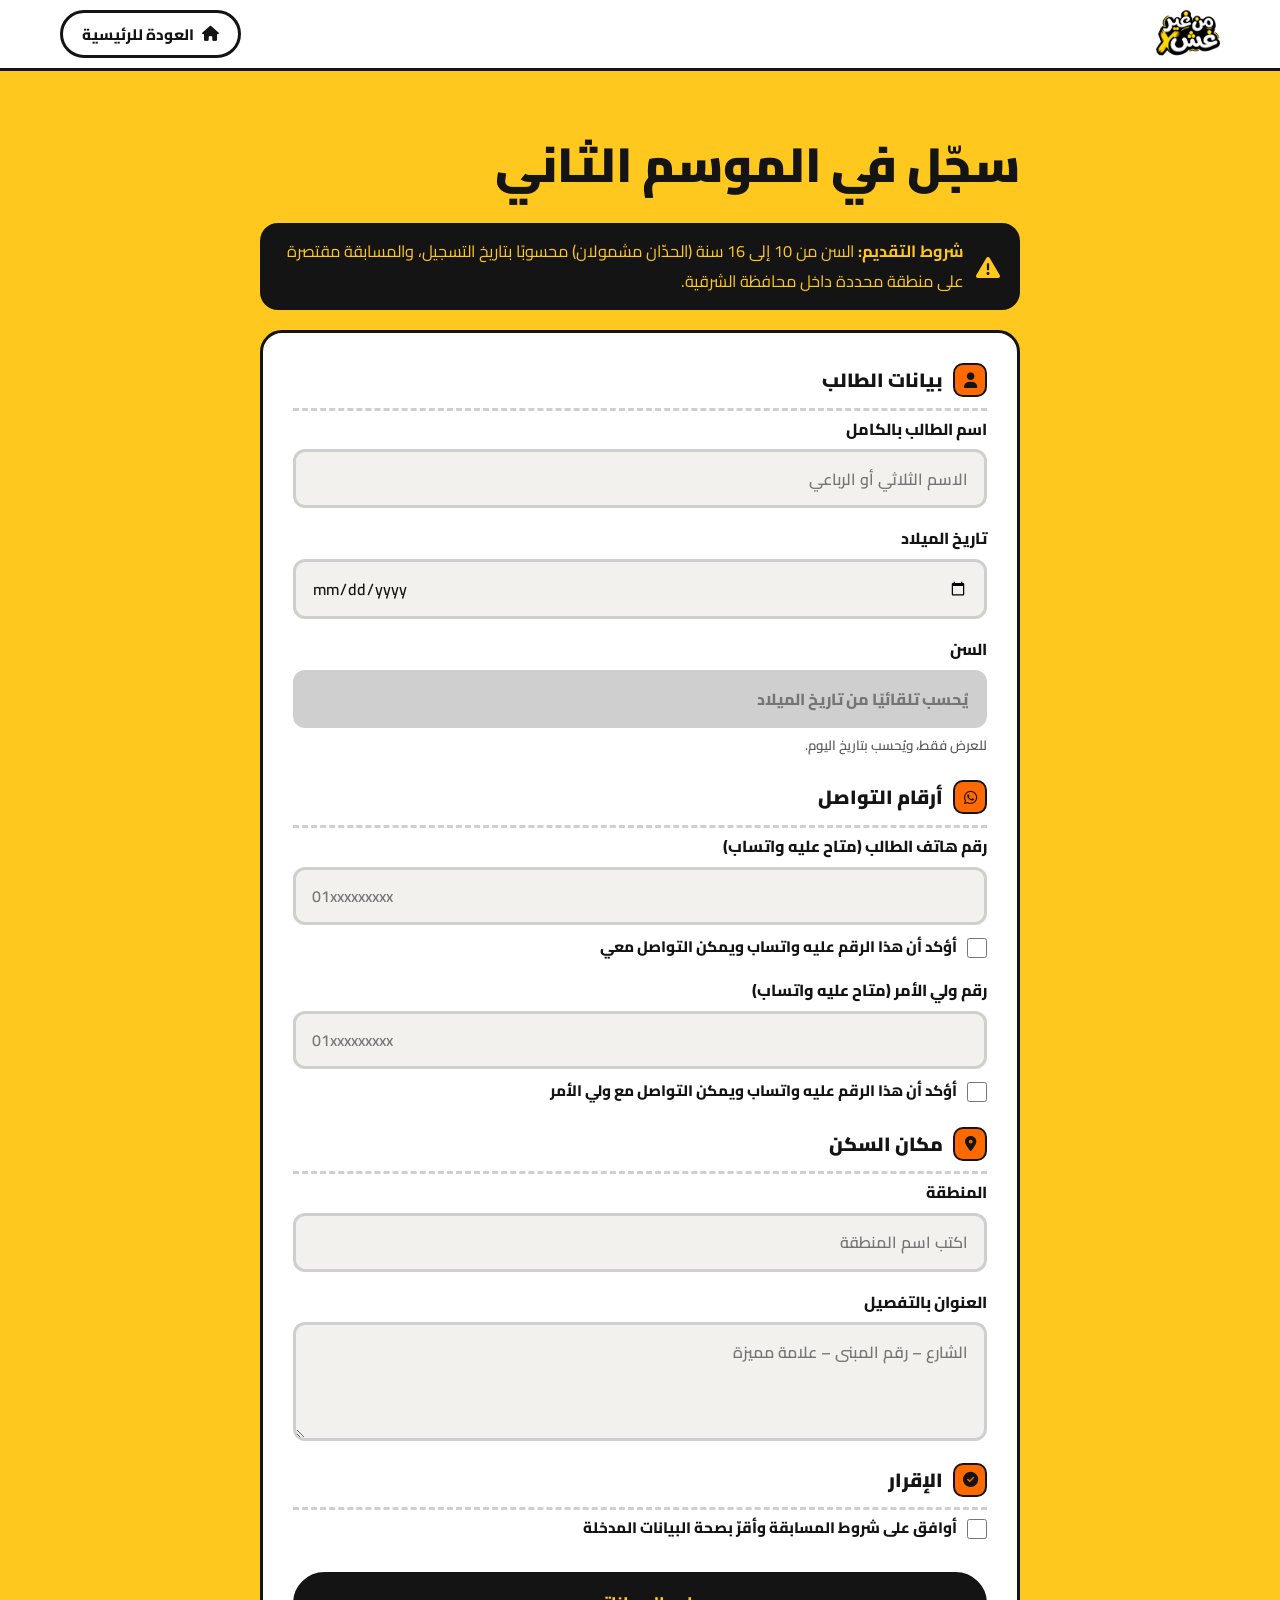
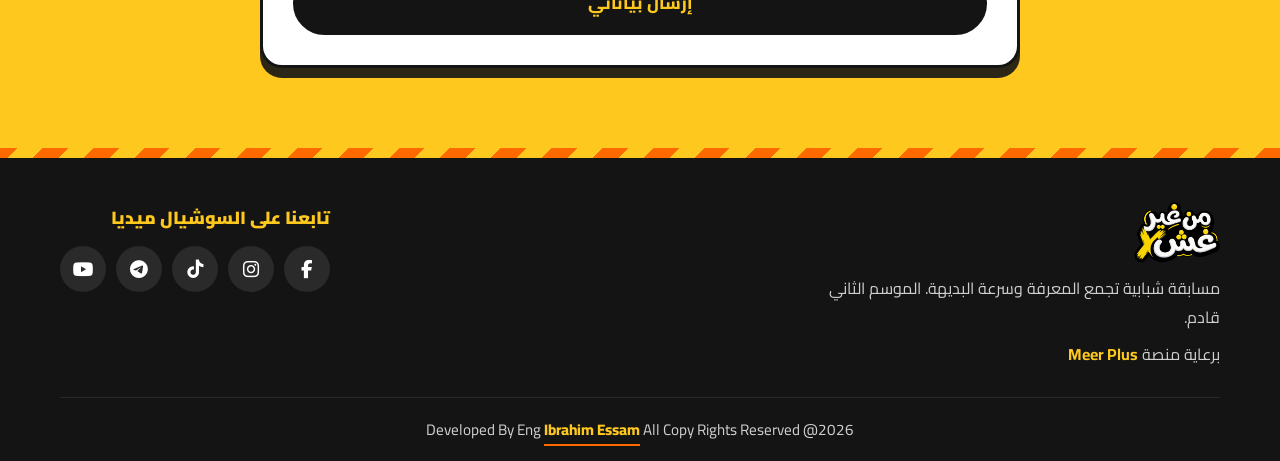
<file: register.html>
<!DOCTYPE html>
<html lang="ar" dir="rtl">
<head>
<meta charset="UTF-8">
<meta name="viewport" content="width=device-width, initial-scale=1">
<script>document.documentElement.classList.add("js")</script>
<title>التسجيل – من غير غش الموسم الثاني</title>
<meta name="description" content="سجّل بياناتك للمشاركة في مسابقة من غير غش الموسم الثاني.">
<meta name="author" content="Ibrahim Essam">
<meta name="robots" content="index, follow">
<meta name="theme-color" content="#FFC81E">
<meta property="og:title" content="التسجيل – من غير غش الموسم الثاني">
<meta property="og:description" content="سجّل بياناتك للمشاركة في مسابقة من غير غش الموسم الثاني.">
<meta property="og:type" content="website">
<meta property="og:locale" content="ar_EG">
<meta name="twitter:card" content="summary">
<link rel="preconnect" href="https://fonts.googleapis.com">
<link rel="preconnect" href="https://fonts.gstatic.com" crossorigin>
<link href="https://fonts.googleapis.com/css2?family=Cairo:wght@400;600;800;900&display=swap" rel="stylesheet">
<link rel="stylesheet" href="https://cdnjs.cloudflare.com/ajax/libs/font-awesome/6.5.2/css/all.min.css">
<link rel="icon" type="image/png" href="assets/favicon.png">
<link rel="stylesheet" href="style.css">
</head>
<body class="reg">
<div class="loader" id="loader" aria-hidden="true">
  <div class="loader__box"><span class="loader__mark">؟!</span><p>من غير غش</p><div class="loader__bar"><i></i></div></div>
</div>
<a class="skip" href="#main">تخطي إلى المحتوى</a>
<header class="nav" id="nav">
  <div class="wrap nav__in">
    <a class="logo" href="index.html" aria-label="من غير غش – الصفحة الرئيسية">
      <img src="assets/logo.png" alt="" width="64" height="48">
    </a>
    <button class="burger" id="burger" type="button" aria-label="فتح القائمة" aria-expanded="false" aria-controls="menu"><span></span><span></span><span></span></button>
    <nav class="menu" id="menu" aria-label="التنقل الرئيسي">
      <a href="index.html" class="btn btn--sm btn--ghost"><i class="fa-solid fa-house"></i> العودة للرئيسية</a>
    </nav>
  </div>
</header>
<main id="main" class="regpage">
  <div class="wrap wrap--narrow">
    <h1 class="reg__t" data-in style="--i:0">سجّل في الموسم الثاني</h1>
    <div class="notice" role="note" data-in style="--i:1"><i class="fa-solid fa-triangle-exclamation"></i>
      <p><strong>شروط التقديم:</strong> السن من 10 إلى 16 سنة (الحدّان مشمولان) محسوبًا بتاريخ التسجيل، والمسابقة مقتصرة على منطقة محددة داخل محافظة الشرقية.</p></div>
    <div class="msg msg--no" id="closedMsg" role="alert" hidden></div>

    <form id="regForm" class="form" novalidate autocomplete="on" data-in style="--i:2">
      <fieldset class="grp"><legend><i class="fa-solid fa-user"></i> بيانات الطالب</legend>
        <div class="field"><label for="name">اسم الطالب بالكامل</label>
          <input id="name" name="name" type="text" required minlength="8" autocomplete="name" placeholder="الاسم الثلاثي أو الرباعي">
          <small class="err" aria-live="polite"></small></div>
        <div class="field"><label for="birth">تاريخ الميلاد</label>
          <input id="birth" name="birth" type="date" required autocomplete="bday">
          <small class="err" aria-live="polite"></small></div>
        <div class="field"><label for="age">السن</label>
          <input id="age" type="text" readonly tabindex="-1" placeholder="يُحسب تلقائيًا من تاريخ الميلاد" aria-live="polite">
          <small class="hint">للعرض فقط، ويُحسب بتاريخ اليوم.</small></div>
      </fieldset>

      <fieldset class="grp"><legend><i class="fa-brands fa-whatsapp"></i> أرقام التواصل</legend>
        <div class="field"><label for="phone">رقم هاتف الطالب (متاح عليه واتساب)</label>
          <input id="phone" name="phone" type="tel" inputmode="numeric" dir="ltr" required placeholder="01xxxxxxxxx" maxlength="11" autocomplete="tel">
          <small class="err" aria-live="polite"></small></div>
        <div class="field field--check"><label class="check"><input type="checkbox" id="phoneWa" required> أؤكد أن هذا الرقم عليه واتساب ويمكن التواصل معي</label>
          <small class="err" aria-live="polite"></small></div>
        <div class="field"><label for="parent">رقم ولي الأمر (متاح عليه واتساب)</label>
          <input id="parent" name="parent" type="tel" inputmode="numeric" dir="ltr" required placeholder="01xxxxxxxxx" maxlength="11">
          <small class="err" aria-live="polite"></small></div>
        <div class="field field--check"><label class="check"><input type="checkbox" id="parentWa" required> أؤكد أن هذا الرقم عليه واتساب ويمكن التواصل مع ولي الأمر</label>
          <small class="err" aria-live="polite"></small></div>
      </fieldset>

      <fieldset class="grp"><legend><i class="fa-solid fa-location-dot"></i> مكان السكن</legend>
        <div class="field"><label for="area">المنطقة</label>
            <input id="area" name="area" type="text" required minlength="2" maxlength="60" autocomplete="off" placeholder="اكتب اسم المنطقة">
            <small class="err" aria-live="polite"></small></div>
        <div class="field"><label for="address">العنوان بالتفصيل</label>
          <textarea id="address" name="address" rows="3" required minlength="10" maxlength="300" autocomplete="street-address" placeholder="الشارع – رقم المبنى – علامة مميزة"></textarea>
          <small class="err" aria-live="polite"></small></div>
      </fieldset>

      <!-- Honeypot against bots: must stay empty -->
      <div class="hp" aria-hidden="true"><label>الموقع <input type="text" name="website" id="website" tabindex="-1" autocomplete="off"></label></div>

      <fieldset class="grp"><legend><i class="fa-solid fa-circle-check"></i> الإقرار</legend>
        <div class="field"><label class="check"><input type="checkbox" id="agree" required> أوافق على شروط المسابقة وأقرّ بصحة البيانات المدخلة</label>
          <small class="err" aria-live="polite"></small></div>
      </fieldset>

      <button class="btn btn--block" id="submitBtn" type="submit"><span class="btn__t">إرسال بياناتي</span><span class="spin" hidden></span></button>
      <div class="msg" id="formMsg" role="status" aria-live="polite" hidden></div>
    </form>
  </div>
</main>
<footer class="foot">
  <div class="foot__stripe" aria-hidden="true"></div>
  <div class="wrap foot__in">
    <div class="foot__brand">
      <a class="logo" href="index.html" aria-label="من غير غش – الصفحة الرئيسية"><img src="assets/logo.png" alt="" width="86" height="64" loading="lazy"></a>
      <p>مسابقة شبابية تجمع المعرفة وسرعة البديهة. الموسم الثاني قادم.</p>
      <p class="foot__sp">برعاية منصة <b>Meer Plus</b></p>
    </div>
    <div class="foot__soc">
      <h3>تابعنا على السوشيال ميديا</h3>
      <!-- Links come from config.js (SOCIAL). An icon without a valid URL is hidden. -->
      <div class="social">
        <a href="#" data-social="facebook" target="_blank" rel="noopener" aria-label="فيسبوك"><i class="fa-brands fa-facebook-f"></i></a>
        <a href="#" data-social="instagram" target="_blank" rel="noopener" aria-label="إنستجرام"><i class="fa-brands fa-instagram"></i></a>
        <a href="#" data-social="tiktok" target="_blank" rel="noopener" aria-label="تيك توك"><i class="fa-brands fa-tiktok"></i></a>
        <a href="#" data-social="telegram" target="_blank" rel="noopener" aria-label="تيليجرام"><i class="fa-brands fa-telegram"></i></a>
        <a href="#" data-social="youtube" target="_blank" rel="noopener" aria-label="يوتيوب"><i class="fa-brands fa-youtube"></i></a>
      </div>
    </div>
  </div>
  <div class="wrap foot__bar">
    <p dir="ltr">Developed By Eng <a class="dev" id="devLink" href="#" target="_blank" rel="noopener"><bdi>Ibrahim Essam</bdi></a> All Copy Rights Reserved @2026</p>
  </div>
</footer>
<script src="config.js"></script>
<script src="script.js" defer></script>
</body>
</html>
</file>
<file: style.css>
/* ===== Tokens ===== */
:root {
  --orange: #FF6A00;
  --orange-d: #D95500;
  --yellow: #FFC81E;
  --ink: #141414;
  --g8: #2A2A2A;
  --g6: #5A5A5A;
  --g3: #CFCFCF;
  --g1: #F2F1EE;
  --white: #fff;
  --r: 18px;
  --nav-h: 68px;
  --sh: 0 10px 0 rgba(20, 20, 20, .9);
  --ease: cubic-bezier(.22, 1, .36, 1);
}

* {
  box-sizing: border-box;
  margin: 0;
  padding: 0;
}

html {
  scroll-behavior: smooth;
  scroll-padding-top: 84px;
  -webkit-text-size-adjust: 100%;
}

body {
  font-family: 'Cairo', system-ui, sans-serif;
  color: var(--ink);
  background: var(--white);
  line-height: 1.8;
  overflow-x: clip;
}

img,
iframe {
  max-width: 100%;
  display: block;
}

a {
  color: inherit;
  text-decoration: none;
}

button {
  font-family: inherit;
}

:focus-visible {
  outline: 3px solid var(--ink);
  outline-offset: 3px;
}

.foot :focus-visible,
.sec--dark :focus-visible {
  outline-color: var(--yellow);
}

.wrap {
  width: min(1160px, 92%);
  margin-inline: auto;
}

.wrap--narrow {
  width: min(760px, 92%);
}

.skip {
  position: absolute;
  top: -60px;
  inset-inline-start: 8px;
  background: var(--ink);
  color: #fff;
  padding: 8px 14px;
  z-index: 1100;
}

.skip:focus {
  top: 8px;
}

/* ===== Loader (shown only when JS is active, so it can never block the site) ===== */
.loader {
  display: none;
  position: fixed;
  inset: 0;
  background: var(--orange);
  z-index: 1000;
  place-items: center;
  transform: translateY(0);
  transition: transform .7s cubic-bezier(.77, 0, .18, 1);
}

.js .loader {
  display: grid;
}

.loader[hidden] {
  display: none!important;
}

.loader.is-out {
  transform: translateY(-100%);
}

.loader.is-below {
  transform: translateY(100%);
  transition: none;
}

.loader__box {
  text-align: center;
  color: var(--ink);
  font-weight: 900;
  font-size: 1.6rem;
}

.loader__mark {
  display: grid;
  place-items: center;
  width: 84px;
  height: 84px;
  margin: 0 auto 8px;
  background: var(--yellow);
  border: 4px solid var(--ink);
  border-radius: 50%;
  font-size: 2.2rem;
  animation: wob 1s infinite alternate ease-in-out;
}

.loader__bar {
  width: 160px;
  height: 8px;
  background: rgba(0, 0, 0, .2);
  border-radius: 9px;
  margin: 10px auto 0;
  overflow: hidden;
}

.loader__bar i {
  display: block;
  height: 100%;
  background: var(--ink);
  transform-origin: right;
  animation: bar 1s infinite;
}

@keyframes wob {
  to {
    transform: rotate(12deg) scale(1.08);
  }
}

@keyframes bar {
  0% {
    transform: scaleX(0);
  }
  100% {
    transform: scaleX(1);
  }
}

/* ===== Entrance (visible by default; animation starts after the loader is gone) ===== */
@keyframes rise {
  from {
    opacity: 0;
    transform: translateY(26px);
  }
}

.is-loaded [data-in] {
  animation: rise .75s var(--ease) both;
  animation-delay: calc(var(--i, 0)*.12s + .05s);
}

.js [data-reveal]:not(.in) {
  opacity: 0;
  transform: translateY(30px);
}

[data-reveal] {
  transition: opacity .7s var(--ease), transform .7s var(--ease);
  transition-delay: calc(var(--i, 0)*.1s);
}

/* ===== Buttons ===== */
.btn {
  display: inline-flex;
  align-items: center;
  justify-content: center;
  gap: .5rem;
  background: var(--ink);
  color: var(--yellow);
  font: 800 1.05rem 'Cairo', sans-serif;
  padding: .8rem 1.8rem;
  border: 3px solid var(--ink);
  border-radius: 999px;
  cursor: pointer;
  transition: transform .2s, box-shadow .2s, background .2s;
}

.btn:hover {
  transform: translate(-2px, -3px);
  box-shadow: 4px 5px 0 var(--orange);
}

.btn:active {
  transform: translate(0);
  box-shadow: none;
}

.btn--sm {
  padding: .4rem 1.2rem;
  font-size: .95rem;
}

.btn--lg {
  padding: 1rem 2.2rem;
  font-size: 1.2rem;
}

.btn--ghost {
  background: transparent;
  color: var(--ink);
}

.btn--ghost:hover {
  background: var(--white);
}

.btn--yellow {
  background: var(--yellow);
  color: var(--ink);
  border-color: var(--yellow);
  margin-top: 28px;
}

.btn--block {
  width: 100%;
  margin-top: 8px;
}

.btn[disabled] {
  opacity: .7;
  cursor: not-allowed;
  transform: none;
  box-shadow: none;
}

.btn[hidden] {
  display: none;
}

/* ===== Navbar ===== */
.nav {
  position: sticky;
  top: 0;
  z-index: 50;
  background: rgba(255, 255, 255, .94);
  backdrop-filter: blur(8px);
  border-bottom: 3px solid var(--ink);
  transition: box-shadow .3s;
}

.nav.is-s {
  box-shadow: 0 6px 20px rgba(0, 0, 0, .12);
}

.nav__in {
  display: flex;
  align-items: center;
  justify-content: space-between;
  height: var(--nav-h);
}

.logo {
  display: flex;
  align-items: center;
  gap: 10px;
  font-weight: 900;
  font-size: 1.25rem;
}

.logo img {
  height: 48px;
  width: auto;
}

.foot .logo img {
  height: 64px;
}

.menu {
  display: flex;
  align-items: center;
  gap: 24px;
}

.menu__a {
  font-weight: 700;
  position: relative;
}

.menu__a::after {
  content: "";
  position: absolute;
  inset-inline: 0;
  bottom: -2px;
  height: 3px;
  background: var(--orange);
  transform: scaleX(0);
  transition: transform .25s;
}

.menu__a:hover::after,
.menu__a.on::after {
  transform: scaleX(1);
}

.burger {
  display: none;
  position: relative;
  background: none;
  border: 3px solid var(--ink);
  border-radius: 10px;
  width: 46px;
  height: 46px;
  cursor: pointer;
}

.burger span {
  position: absolute;
  inset-inline: 10px;
  height: 3px;
  border-radius: 3px;
  background: var(--ink);
  transition: transform .3s var(--ease), opacity .2s, top .3s var(--ease);
}

.burger span:nth-child(1) {
  top: 11px;
}

.burger span:nth-child(2) {
  top: 18px;
}

.burger span:nth-child(3) {
  top: 25px;
}

.burger.is-open span:nth-child(1) {
  top: 18px;
  transform: rotate(45deg);
}

.burger.is-open span:nth-child(2) {
  opacity: 0;
}

.burger.is-open span:nth-child(3) {
  top: 18px;
  transform: rotate(-45deg);
}

/* ===== Hero ===== */
.hero {
  position: relative;
  isolation: isolate;
  background: var(--yellow);
  border-bottom: 3px solid var(--ink);
  overflow: hidden;
}

.hero__bg {
  position: absolute;
  inset: 0;
  z-index: -1;
  pointer-events: none;
  overflow: hidden;
}

.hero__bg::before {
  content: "";
  position: absolute;
  inset: -26px;
  background: radial-gradient(circle, rgba(20, 20, 20, .10) 2px, transparent 2.5px) 0 0/26px 26px;
  animation: pan 24s linear infinite;
}

.hero__bg::after {
  content: "";
  position: absolute;
  inset: 0;
  background: radial-gradient(ellipse at 50% 40%, rgba(255, 255, 255, .35), transparent 65%);
}

@keyframes pan {
  to {
    transform: translate(26px, 26px);
  }
}

.hero__in {
  display: grid;
  justify-items: center;
  text-align: center;
  padding: 88px 0 96px;
}

.chip {
  display: inline-block;
  background: var(--ink);
  color: var(--yellow);
  font-weight: 800;
  padding: .1rem 1.1rem;
  border-radius: 999px;
  margin-bottom: 16px;
}

.hero h1 {
  font-size: clamp(2.8rem, 9vw, 6.4rem);
  font-weight: 900;
}

.hero__s2 {
  display: block;
  color: var(--white);
  -webkit-text-stroke: 4px var(--ink);
  paint-order: stroke fill;
  text-shadow: 7px 7px 0 var(--orange);
}

.hero__d {
  font-size: clamp(1.05rem, 2.4vw, 1.3rem);
  max-width: 34em;
  margin: 22px 0 30px;
  font-weight: 700;
}

.hero__cta {
  display: flex;
  gap: 14px;
  flex-wrap: wrap;
  justify-content: center;
}

/* Placeholder boxes */
.ph {
  display: grid;
  place-items: center;
  align-content: center;
  gap: 6px;
  color: var(--g6);
  font-weight: 700;
  background: repeating-linear-gradient(45deg, var(--g1), var(--g1) 12px, #E8E6E1 12px, #E8E6E1 24px);
  border: 3px dashed var(--g6);
  border-radius: var(--r);
}

.ph i {
  font-size: 2.6rem;
}

/* ===== Sections ===== */
.sec {
  padding: 88px 0;
}

.sec--gray {
  background: var(--g1);
  border-block: 3px solid var(--ink);
}

.sec--dark {
  background: var(--ink);
  color: #fff;
}

.sec__t {
  font-size: clamp(1.8rem, 4.6vw, 3rem);
  font-weight: 900;
  line-height: 1.3;
}

.sec__s {
  color: var(--g6);
  font-size: 1.1rem;
  margin-bottom: 36px;
}

.sec__s--light {
  color: var(--g3);
}

/* Idea – bento */
.bento {
  display: grid;
  grid-template-columns: repeat(3, 1fr);
  gap: 22px;
}

.card {
  background: #fff;
  border: 3px solid var(--ink);
  border-radius: var(--r);
  padding: 28px;
  display: grid;
  gap: 8px;
  align-content: start;
  transition: transform .25s var(--ease), box-shadow .25s var(--ease);
}

.card:hover {
  transform: translateY(-5px);
  box-shadow: var(--sh);
}

.card>i {
  display: grid;
  place-items: center;
  width: 54px;
  height: 54px;
  border-radius: 14px;
  background: var(--orange);
  border: 3px solid var(--ink);
  font-size: 1.35rem;
  margin-bottom: 6px;
}

.card h3 {
  font-size: 1.45rem;
  font-weight: 900;
}

.card--hero {
  grid-column: span 2;
  background: var(--yellow);
}

.card--hero h3 {
  font-size: 2rem;
}

.card--hero p {
  font-size: 1.2rem;
  font-weight: 700;
  max-width: 28em;
}

.card--wide {
  grid-column: span 2;
  background: var(--ink);
  color: #fff;
}

.card--wide>i {
  background: var(--yellow);
  color: var(--ink);
}

.card__a {
  width: fit-content;
  color: var(--yellow);
  font-weight: 800;
  border-bottom: 2px solid var(--orange);
  margin-top: 6px;
}

.card__a i {
  font-size: .8em;
  margin-inline-start: 4px;
  transition: transform .2s;
}

.card__a:hover i {
  transform: translateX(-5px);
}

/* Season 1 – stepped stats */
.steps {
  list-style: none;
  display: grid;
  grid-template-columns: repeat(3, 1fr);
  gap: 18px;
  align-items: end;
}

.step {
  display: flex;
  flex-direction: column;
  justify-content: flex-end;
  gap: 2px;
  border: 3px solid var(--ink);
  border-radius: var(--r);
  padding: 26px;
  box-shadow: 8px 8px 0 var(--ink);
  position: relative;
  overflow: hidden;
}

.step>i {
  position: absolute;
  inset-block-start: 20px;
  inset-inline-end: 22px;
  font-size: 2rem;
  opacity: .9;
}

.step b {
  font-weight: 900;
  line-height: 1;
  font-variant-numeric: tabular-nums;
}

.step>span {
  font-weight: 800;
  font-size: 1.1rem;
}

.step--1 {
  min-height: 340px;
  background: var(--ink);
  color: #fff;
}

.step--1 b {
  font-size: 6.5rem;
  color: var(--yellow);
}

.step--1>i {
  color: var(--yellow);
}

.step--2 {
  min-height: 270px;
  background: var(--yellow);
}

.step--2 b {
  font-size: 5.2rem;
}

.step--3 {
  min-height: 210px;
  background: var(--orange);
}

.step--3 b {
  font-size: 3.6rem;
}

/* Winners */
.winners {
  position: relative;
  isolation: isolate;
  overflow: hidden;
  background: var(--yellow);
  border-block: 3px solid var(--ink);
  padding-block: 96px;
}

.winners__rays {
  position: absolute;
  z-index: -1;
  width: 1400px;
  height: 1400px;
  inset-inline-start: calc(50% - 700px);
  top: -300px;
  background: repeating-conic-gradient(rgba(255, 255, 255, .4) 0 10deg, transparent 10deg 20deg);
  animation: spin 80s linear infinite;
  pointer-events: none;
  -webkit-mask-image: radial-gradient(circle, #000 20%, transparent 65%);
  mask-image: radial-gradient(circle, #000 20%, transparent 65%);
}

@keyframes spin {
  to {
    transform: rotate(360deg);
  }
}

.winners .sec__s {
  color: var(--g8);
  font-weight: 700;
}

.podium {
  display: grid;
  grid-template-columns: 1.15fr 1fr;
  gap: 34px;
  align-items: end;
  max-width: 900px;
  margin-inline: auto;
}

.win {
  position: relative;
  background: #fff;
  border: 4px solid var(--ink);
  border-radius: 26px;
  padding: 14px;
  transition: transform .3s var(--ease), box-shadow .3s var(--ease);
}

.win--1 {
  box-shadow: 12px 12px 0 var(--orange);
}

.win--2 {
  box-shadow: 10px 10px 0 var(--g3);
}

.win:hover {
  transform: translateY(-8px) rotate(-.6deg);
}

.win__photo {
  position: relative;
  aspect-ratio: 4/5;
  border-radius: 16px;
  overflow: hidden;
  background: var(--g1);
}

.win__photo .ph {
  position: absolute;
  inset: 0;
  border-radius: 0;
  border: 0;
}

.win__photo .ph i {
  font-size: 4.5rem;
}

.win__photo img {
  position: absolute;
  inset: 0;
  width: 100%;
  height: 100%;
  object-fit: cover;
}

.win__info {
  text-align: center;
  padding: 16px 8px 6px;
}

.win__rank {
  font-weight: 800;
  color: var(--g6);
}

.win--1 .win__rank {
  color: var(--orange-d);
}

.win h3 {
  font-size: clamp(1.5rem, 3vw, 2.2rem);
  font-weight: 900;
  line-height: 1.3;
}

.win__crown {
  position: absolute;
  z-index: 2;
  inset-block-start: -30px;
  inset-inline-start: 50%;
  translate: 50% 0;
  display: grid;
  place-items: center;
  width: 60px;
  height: 60px;
  border-radius: 50%;
  background: var(--ink);
  color: var(--yellow);
  font-size: 1.6rem;
  border: 4px solid var(--yellow);
}

[dir=rtl] .win__crown {
  translate: 50% 0;
}

[dir=ltr] .win__crown {
  translate: -50% 0;
}

/* Gallery */
.galwrap {
  position: relative;
}

.gal {
  padding: 6px 4px 4px;
  overflow: hidden;
}

.gal .swiper-slide {
  height: auto;
  opacity: .5;
  transition: opacity .4s, transform .4s var(--ease);
}

.gal .swiper-slide-visible {
  opacity: 1;
}

.gal__item {
  position: relative;
  display: block;
  width: 100%;
  padding: 0;
  border: 3px solid var(--ink);
  border-radius: var(--r);
  overflow: hidden;
  background: var(--g1);
  cursor: zoom-in;
  aspect-ratio: 1/1;
  -webkit-tap-highlight-color: transparent;
}

.gal__item img {
  width: 100%;
  height: 100%;
  object-fit: cover;
  transition: transform .5s var(--ease);
}

.gal__item:hover img,
.gal__item:focus-visible img {
  transform: scale(1.07);
}

.gal__item span {
  position: absolute;
  inset-inline: 0;
  bottom: 0;
  padding: 34px 16px 12px;
  color: #fff;
  font: 800 1.05rem 'Cairo', sans-serif;
  text-align: start;
  background: linear-gradient(transparent, rgba(0, 0, 0, .82));
}

/* Zoom hint so it is obvious that a photo can be opened */
.gal__item::after {
  content: "\f00e";
  font-family: "Font Awesome 6 Free";
  font-weight: 900;
  position: absolute;
  inset-block-start: 10px;
  inset-inline-end: 10px;
  display: grid;
  place-items: center;
  width: 36px;
  height: 36px;
  border-radius: 50%;
  background: var(--yellow);
  color: var(--ink);
  border: 2px solid var(--ink);
  font-size: .9rem;
}

/* Gallery controls (below the slider, shown only after Swiper initialised) */
.gal__ctrl {
  display: none;
  align-items: center;
  justify-content: center;
  gap: 18px;
  margin-top: 18px;
}

.gal-ready .gal__ctrl {
  display: flex;
}

.gal__btn {
  display: grid;
  place-items: center;
  width: 50px;
  height: 50px;
  border-radius: 50%;
  border: 3px solid var(--ink);
  background: var(--yellow);
  color: var(--ink);
  font-size: 1rem;
  cursor: pointer;
  transition: background .2s, transform .2s;
}

.gal__btn:hover {
  background: var(--orange);
  transform: scale(1.08);
}

.gal__btn:active {
  transform: scale(.95);
}

.gal__count {
  min-width: 76px;
  text-align: center;
  font-weight: 900;
  font-size: 1.15rem;
  direction: ltr;
  font-variant-numeric: tabular-nums;
}

/* Fallback when Swiper fails to load: a swipeable horizontal strip */
.gal:not(.swiper-initialized) .swiper-wrapper {
  display: flex;
  gap: 14px;
  overflow-x: auto;
  scroll-snap-type: x mandatory;
  padding-bottom: 12px;
}

.gal:not(.swiper-initialized) .swiper-slide {
  flex: 0 0 72%;
  max-width: 320px;
  scroll-snap-align: start;
  opacity: 1;
}

/* Desktop: arrows only, the counter is not meaningful with several visible slides */
@media (min-width:900px) {
  .gal__count {
    display: none;
  }
}

/* Phones: one big centred card with the neighbours peeking from both sides */
@media (max-width:600px) {
  .galwrap {
    margin-inline: -4vw;
  }
  .gal {
    padding-block: 10px 6px;
  }
  .gal .swiper-slide-visible:not(.swiper-slide-active) {
    opacity: .55;
    transform: scale(.93);
  }
  .gal__item span {
    font-size: 1.1rem;
  }
}

/* Lightbox */
.lb {
  position: fixed;
  inset: 0;
  z-index: 900;
  background: rgba(10, 10, 10, .94);
  display: grid;
  grid-template-columns: auto 1fr auto;
  align-items: center;
  gap: 10px;
  padding: 56px 12px 20px;
  touch-action: pan-y;
}

.lb[hidden] {
  display: none;
}

.lb figure {
  display: grid;
  gap: 10px;
  justify-items: center;
  min-width: 0;
}

.lb img {
  max-width: 100%;
  max-height: 75vh;
  object-fit: contain;
  border-radius: 10px;
}

.lb figcaption {
  color: #fff;
  font-weight: 800;
  font-size: 1.1rem;
  text-align: center;
}

.lb__x {
  position: absolute;
  top: 12px;
  inset-inline-end: 12px;
}

.lb__x,
.lb__n {
  width: 50px;
  height: 50px;
  border-radius: 50%;
  border: 3px solid var(--ink);
  background: var(--yellow);
  color: var(--ink);
  cursor: pointer;
  font-size: 1.1rem;
}

.lb__x:hover,
.lb__n:hover {
  background: var(--orange);
}

@media (max-width:600px) {
  .lb {
    grid-template-columns: 1fr 1fr;
    grid-template-rows: 1fr auto;
    gap: 14px;
    padding: 70px 14px 20px;
  }
  .lb figure {
    grid-column: 1/-1;
    grid-row: 1;
    align-self: center;
  }
  .lb img {
    max-height: calc(100dvh - 210px);
  }
  .lb__n--r {
    grid-column: 1;
    grid-row: 2;
    justify-self: start;
  }
  .lb__n--l {
    grid-column: 2;
    grid-row: 2;
    justify-self: end;
  }
}

/* Final episode */
.frame {
  margin-top: 10px;
  padding: 14px;
  background: linear-gradient(135deg, var(--orange), var(--yellow));
  border-radius: 26px;
  border: 3px solid #fff;
}

.frame__video {
  position: relative;
  aspect-ratio: 16/9;
  border-radius: 14px;
  overflow: hidden;
  background: #000 center/cover no-repeat;
}

.frame__video iframe {
  position: absolute;
  inset: 0;
  width: 100%;
  height: 100%;
  border: 0;
}

.video__empty {
  position: absolute;
  inset: 0;
  display: grid;
  place-items: center;
  align-content: center;
  gap: 10px;
  color: var(--g3);
  font-weight: 800;
  background: repeating-linear-gradient(45deg, #1b1b1b, #1b1b1b 14px, #222 14px, #222 28px);
}

.video__empty i {
  font-size: 3.6rem;
  color: var(--yellow);
}

.video__empty[hidden],
.video__play[hidden] {
  display: none;
}

.video__play {
  position: absolute;
  inset: 0;
  width: 100%;
  border: 0;
  cursor: pointer;
  background: rgba(0, 0, 0, .35);
  color: var(--ink);
  display: grid;
  place-items: center;
  transition: background .2s;
}

.video__play i {
  display: grid;
  place-items: center;
  width: 92px;
  height: 92px;
  border-radius: 50%;
  background: var(--yellow);
  border: 4px solid var(--ink);
  font-size: 2rem;
  padding-inline-start: 6px;
  transition: transform .25s var(--ease);
}

.video__play:hover i,
.video__play:focus-visible i {
  transform: scale(1.12);
}

.video__play:hover {
  background: rgba(0, 0, 0, .15);
}

.video__play::after {
  content: "";
  position: absolute;
  width: 92px;
  height: 92px;
  border-radius: 50%;
  border: 3px solid var(--yellow);
  animation: ping 2s ease-out infinite;
}

@keyframes ping {
  from {
    transform: scale(1);
    opacity: .9;
  }
  to {
    transform: scale(1.8);
    opacity: 0;
  }
}

/* CTA */
.cta {
  position: relative;
  isolation: isolate;
  overflow: hidden;
  background: var(--orange);
  border-top: 3px solid var(--ink);
}

.cta::before {
  content: "";
  position: absolute;
  inset: -26px;
  z-index: -1;
  pointer-events: none;
  background: radial-gradient(circle, rgba(20, 20, 20, .12) 2px, transparent 2.5px) 0 0/26px 26px;
  animation: pan 24s linear infinite;
}

.cta__in {
  text-align: center;
  display: grid;
  gap: 20px;
  justify-items: center;
  padding-block: 18px;
}

.cta p {
  max-width: 36em;
  font-size: 1.2rem;
  font-weight: 700;
}

.pills {
  list-style: none;
  display: flex;
  gap: 10px;
  flex-wrap: wrap;
  justify-content: center;
}

.pills li {
  background: var(--ink);
  color: var(--yellow);
  font-weight: 800;
  border-radius: 999px;
  padding: .2rem 1.1rem;
}

/* ===== Footer ===== */
.foot {
  background: var(--ink);
  color: #fff;
  position: relative;
}

.foot__stripe {
  height: 10px;
  background: repeating-linear-gradient(-45deg, var(--orange) 0 18px, var(--yellow) 18px 36px);
}

.foot__in {
  display: flex;
  justify-content: space-between;
  align-items: flex-start;
  gap: 30px;
  flex-wrap: wrap;
  padding-block: 44px 28px;
}

.foot h3 {
  color: var(--yellow);
  font-size: 1.1rem;
  font-weight: 900;
  margin-bottom: 12px;
}

.foot__brand {
  display: grid;
  gap: 8px;
  justify-items: start;
}

.foot__brand p {
  color: var(--g3);
  max-width: 26em;
}

.foot__sp b {
  color: var(--yellow);
}

.social {
  display: flex;
  gap: 10px;
  flex-wrap: wrap;
}

.social a {
  display: grid;
  place-items: center;
  width: 46px;
  height: 46px;
  border-radius: 50%;
  background: var(--g8);
  font-size: 1.15rem;
  transition: background .25s, color .25s, transform .25s var(--ease);
}

.social a[href]:hover,
.social a[href]:focus-visible {
  background: var(--orange);
  color: var(--ink);
  transform: translateY(-5px) rotate(-8deg);
}

.social a[hidden],
.foot__soc[hidden] {
  display: none;
}

.foot__bar {
  border-top: 1px solid var(--g8);
  padding-block: 18px;
  color: var(--g3);
  font-size: .95rem;
  text-align: center;
}

.dev {
  color: var(--yellow);
  font-weight: 800;
  border-bottom: 2px solid var(--orange);
  transition: color .2s, border-color .2s;
}

a.dev:hover {
  color: var(--orange);
  border-color: var(--yellow);
}

.dev:not([href]) {
  border-bottom-style: dashed;
  cursor: default;
}

/* ===== Register ===== */
.regpage {
  background: var(--yellow);
  padding: 50px 0 80px;
  min-height: 70vh;
}

.reg__t {
  font-size: clamp(2rem, 5vw, 3rem);
  font-weight: 900;
  margin-bottom: 16px;
}

.notice {
  display: flex;
  gap: 12px;
  align-items: center;
  background: var(--ink);
  color: var(--yellow);
  border-radius: var(--r);
  padding: 14px 20px;
  margin-bottom: 20px;
  font-size: 1.02rem;
}

.notice i {
  font-size: 1.5rem;
  flex: none;
}

.form {
  background: #fff;
  border: 3px solid var(--ink);
  border-radius: 22px;
  padding: 30px;
  box-shadow: var(--sh);
  display: grid;
  gap: 22px;
}

.grp {
  border: 0;
  display: grid;
  gap: 16px;
  padding: 0;
  min-width: 0;
}

.grp legend {
  font-weight: 900;
  font-size: 1.2rem;
  padding: 0 0 10px;
  margin-bottom: 4px;
  width: 100%;
  border-bottom: 3px dashed var(--g3);
  display: flex;
  gap: 10px;
  align-items: center;
}

.grp legend i {
  display: grid;
  place-items: center;
  width: 34px;
  height: 34px;
  border-radius: 10px;
  background: var(--orange);
  border: 2px solid var(--ink);
  font-size: .95rem;
}

.row {
  display: grid;
  grid-template-columns: 1fr 1fr;
  gap: 16px;
}

.field {
  display: grid;
  gap: 6px;
  min-width: 0;
}

.field>label {
  font-weight: 800;
}

input[type=text],
input[type=number],
input[type=tel],
input[type=date],
select,
textarea {
  width: 100%;
  font: 600 1rem 'Cairo', sans-serif;
  padding: .7rem 1rem;
  border: 3px solid var(--g3);
  border-radius: 12px;
  background: var(--g1);
  transition: border-color .2s, background .2s;
  color: var(--ink);
}

input:focus,
select:focus,
textarea:focus {
  outline: none;
  border-color: var(--orange);
  background: #fff;
}

.field.bad input,
.field.bad select,
.field.bad textarea {
  border-color: #D62828;
}

.field.ok input:not([type=checkbox]),
.field.ok select,
.field.ok textarea {
  border-color: #2A9D4B;
}

.field.bad .check {
  color: #9C1616;
}

.err {
  color: #D62828;
  font-weight: 700;
}

.err:empty {
  display: none;
}

.hint {
  color: var(--g6);
  font-weight: 600;
}

input[readonly] {
  background: var(--g3);
  cursor: default;
  font-weight: 800;
}

.check {
  display: flex;
  gap: 10px;
  align-items: flex-start;
  font-weight: 600;
  font-size: .95rem;
  cursor: pointer;
}

.check input {
  width: 20px;
  height: 20px;
  accent-color: var(--orange);
  margin-top: 5px;
  flex: none;
}

.hp {
  position: absolute;
  inset-inline-start: -9999px;
  height: 0;
  overflow: hidden;
}

.spin {
  width: 20px;
  height: 20px;
  border: 3px solid var(--yellow);
  border-top-color: transparent;
  border-radius: 50%;
  animation: rot .7s linear infinite;
}

.spin[hidden] {
  display: none;
}

@keyframes rot {
  to {
    transform: rotate(360deg);
  }
}

.msg {
  padding: 14px 18px;
  border-radius: 14px;
  font-weight: 800;
  border: 3px solid;
}

.msg[hidden] {
  display: none;
}

#closedMsg {
  margin-bottom: 20px;
}

.msg--ok {
  background: #E6F7EA;
  border-color: #2A9D4B;
  color: #176B31;
}

.msg--no {
  background: #FDEBEB;
  border-color: #D62828;
  color: #9C1616;
}

.form.is-closed {
  opacity: .55;
  pointer-events: none;
}

/* ===== Responsive ===== */
@media (max-width:860px) {
  .sec {
    padding: 64px 0;
  }
  .hero__in {
    padding: 56px 0 90px;
  }
  .burger {
    display: block;
  }
  .menu {
    position: absolute;
    top: 100%;
    inset-inline: 0;
    background: #fff;
    border-bottom: 3px solid var(--ink);
    flex-direction: column;
    align-items: stretch;
    padding: 14px 4% 22px;
    gap: 4px;
    opacity: 0;
    visibility: hidden;
    transform: translateY(-14px);
    transition: opacity .3s, transform .35s var(--ease), visibility 0s .35s;
    max-height: calc(100dvh - var(--nav-h));
    overflow-y: auto;
  }
  .menu.open {
    opacity: 1;
    visibility: visible;
    transform: none;
    transition-delay: 0s;
  }
  .menu__a {
    padding: .6rem .2rem;
    font-size: 1.1rem;
    border-bottom: 1px dashed var(--g3);
  }
  .menu__a::after {
    display: none;
  }
  .menu .btn {
    margin-top: 10px;
  }
  .menu>* {
    opacity: 0;
    transform: translateY(-8px);
    transition: opacity .3s, transform .35s var(--ease);
  }
  .menu.open>* {
    opacity: 1;
    transform: none;
    transition-delay: calc(var(--k, 0)*50ms + 80ms);
  }
  .bento {
    grid-template-columns: 1fr;
  }
  .card--hero,
  .card--wide {
    grid-column: auto;
  }
  .steps {
    grid-template-columns: 1fr;
    align-items: stretch;
  }
  .step--1,
  .step--2,
  .step--3 {
    min-height: 0;
    padding-block: 30px;
  }
  .step--1 b {
    font-size: 5rem;
  }
  .step--2 b {
    font-size: 4.2rem;
  }
  .step--3 b {
    font-size: 3.2rem;
  }
  .podium {
    grid-template-columns: 1fr;
    gap: 46px;
    max-width: 420px;
  }
  .win--1 {
    margin-top: 20px;
  }
  .row {
    grid-template-columns: 1fr;
  }
  .form {
    padding: 22px 18px;
  }
  .foot__in {
    flex-direction: column;
  }
}

@media (prefers-reduced-motion:reduce) {
  *,
  *::before,
  *::after {
    animation: none!important;
    transition: none!important;
    scroll-behavior: auto!important;
  }
  .js [data-reveal]:not(.in) {
    opacity: 1;
    transform: none;
  }
  .loader {
    display: none!important;
  }
}

/* Checkbox fields sit closer to the input they confirm */
.field--check {
  margin-top: -8px;
}
</file>
